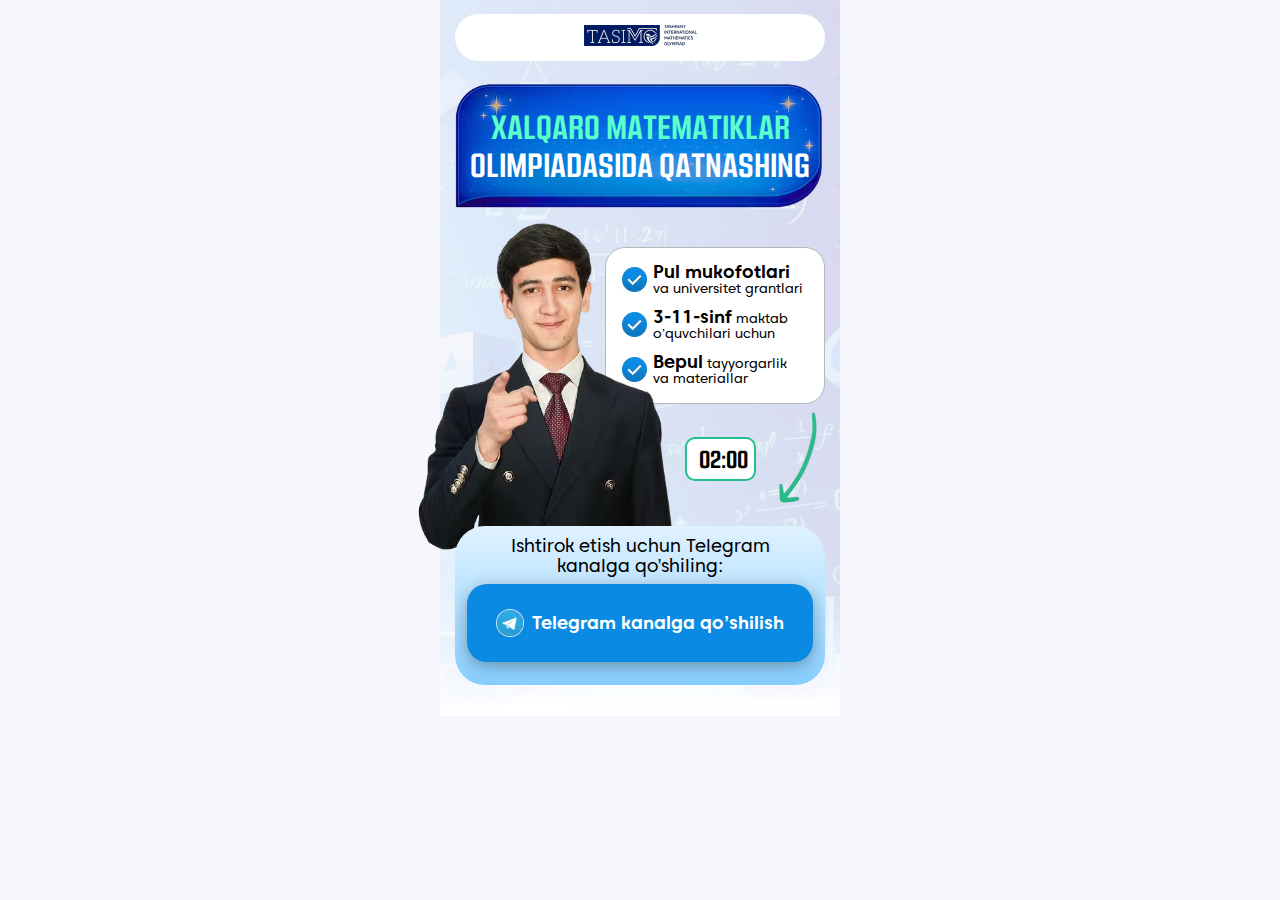
<file: index.html>
<!DOCTYPE html>
<html lang="uz">

<head>
    <meta charset="UTF-8">
    <meta name="viewport" content="width=device-width, initial-scale=1.0">
    <title>Tasimo</title>
    <style>
        * {margin: 0;padding: 0;box-sizing: border-box;}body, html {overflow-x: hidden;}body {background-color: #F7F6FC;}.wrapper {background-image: url(./images/bg.avif);background-repeat: no-repeat;background-size: cover;background-position: center;max-width: 400px;margin: 0 auto;}.header {padding-top: 14px;padding-bottom: 10px;}.header__box {display: flex;align-items: center;justify-content: center;background-color: white;padding: 11px 15px;border-radius: 100px;}.header__menu {cursor: pointer;}.container {max-width: 390px;margin: 0 auto;padding: 0 10px;position: relative;}.hero {padding-top: 11px;padding-bottom: 31px;}.hero__titleBox {background-image: url(./images/titleBg.avif);background-repeat: no-repeat;background-size: contain;background-position: center;margin-bottom: 10px;padding: 26px 0;max-width: 426px;width: 100%;}.hero__title {font-family: Kuunari, sans-serif;font-weight: 700;font-size: clamp(24px, 8vw, 33px);line-height: 114%;text-align: center;text-transform: uppercase;color: white;}.hero__title span {color: #5BFFCC;}.hero__images {max-width: clamp(235px, 73vw, 269px);width: 100%;height: auto;position: relative;z-index: 2;margin-left: -40px;}.hero_nav {background-color: white;border: 1px solid #B7B7B7;border-radius: 20px;padding: 15px 17px 17px 16px;max-width: clamp(180px, 56vw, 220px);width: 100%;display: flex;flex-direction: column;gap: 12px;position: absolute;top: 165px;left: 160px;}.hero__item {display: flex;align-items: center;gap: 6px;}.hero__item p {font-family: Caros, sans-serif;font-weight: 400;font-size: clamp(10.5px, 3.4vw, 13.5px);line-height: 110%;}.hero__item p span {font-family: Caros, sans-serif;font-weight: 600;font-size: clamp(16px, 5vw, 18px);line-height: 100%;}.timer {background-color: white;border-radius: 10px;border: 2px solid #21BF8E;max-width: 71px;width: 100%;font-family: Kuunari, sans-serif;font-weight: 700;font-size: 24px;line-height: 110%;text-align: center;padding: 7px 12px;}.hero__timers {display: flex;align-items: center;position: absolute;top: 330px;left: 240px;}.hero__info {background: linear-gradient(180deg, #E0F2FF 0%, #86CEFF 100%);border-radius: 30px;max-width: 390px;width: 100%;padding: 10px 12px 23px 12px;display: flex;flex-direction: column;align-items: center;justify-content: center;gap: 8px;margin-top: -100px;position: relative;z-index: 3;}.hero__info__title {font-family: Caros, sans-serif;font-weight: 500;font-size: 18px;line-height: 110%;text-align: center;}.hero__btn {max-width: 366px;width: 100%;border-radius: 20px;background-color: #0A8AE2;box-shadow: 0px 4px 0px 0px #0773BD;box-shadow: 0px 4px 15px 0px #0000004D;border: none;cursor: pointer;text-decoration: none;display: flex;align-items: center;justify-content: center;gap: 8px;padding: 25px 0;font-family: Caros, sans-serif;font-weight: 600;font-size: clamp(16px, 5vw, 18px);line-height: 27.9px;color: white;}@media (max-width:370px) {.hero_nav {top: 140px;left: 137px;padding: 13px;}.hero__images {margin-left: -35px;}.hero__timers {top: 280px;left: 200px;}.timer {font-size: 23px;padding: 5px 10px;}.hero__arrow {margin-left: -10px;}.hero__info {padding: 10px 12px 15px 12px;}}
    </style>
    <link rel="stylesheet" href="./css/main.css" media="print" onload="this.media='all'" />
    <noscript>
        <link rel="stylesheet" href="./css/main.css" />
    </noscript>
</head>

<body>
    <main>
        <div class="wrapper">
            <header class="header">
                <div class="header__container container">
                    <div class="header__box">
                        <a class="header__link" href="#">
                            <img src="./images/logo.avif" loading="lazy" decoding="async" width="113" height="21"
                                alt="logo">
                        </a>
                    </div>
                </div>
            </header>


            <section class="hero">
                <div class="hero__container container">
                    <div class="hero__box">
                        <div class="hero__titleBox">
                            <h1 class="hero__title"><span>xalqaro matematiklar</span> <br>
                                olimpiadasida qatnashing</h1>
                        </div>

                        <img class="hero__images" src="./images/speaker.avif" loading="lazy" decoding="async"
                            width="269" height="403" alt="speaker">

                        <ul class="hero_nav">
                            <li class="hero__item">
                                <img src="./images/tick.avif" loading="lazy" decoding="async" width="25" height="25"
                                    alt="tick">
                                <p><span>Pul mukofotlari</span> <br>
                                    va universitet grantlari</p>
                            </li>
                            <li class="hero__item">
                                <img src="./images/tick.avif" loading="lazy" decoding="async" width="25" height="25"
                                    alt="tick">
                                <p><span>3-11-sinf</span> maktab <br>
                                    o’quvchilari uchun</p>
                            </li>
                            <li class="hero__item">
                                <img src="./images/tick.avif" loading="lazy" decoding="async" width="25" height="25"
                                    alt="tick">
                                <p><span>Bepul</span> tayyorgarlik <br>
                                    va materiallar</p>
                            </li>
                        </ul>

                        <div class="hero__timers">
                            <div class="timer" id="timer">2:00</div>
                            <img class="hero__arrow" src="./images/arrow.avif" loading="lazy" decoding="async"
                                alt="arrow">
                        </div>
                    </div>

                    <div class="hero__info">
                        <h2 class="hero__info__title">Ishtirok etish uchun Telegram <br> kanalga qo’shiling:</h2>
                        <a class="hero__btn" href="./thankYou.html">
                            <img src="./images/telegram.avif" loading="lazy" decoding="async" width="28" height="28"
                                alt="telegram icon">
                            Telegram kanalga qo’shilish
                        </a>
                    </div>
                </div>
            </section>
        </div>
    </main>

    <script defer src="./js/phoneFormatter.js"></script>
    <script defer src="./js/app.js"></script>
</body>

</html>
</file>
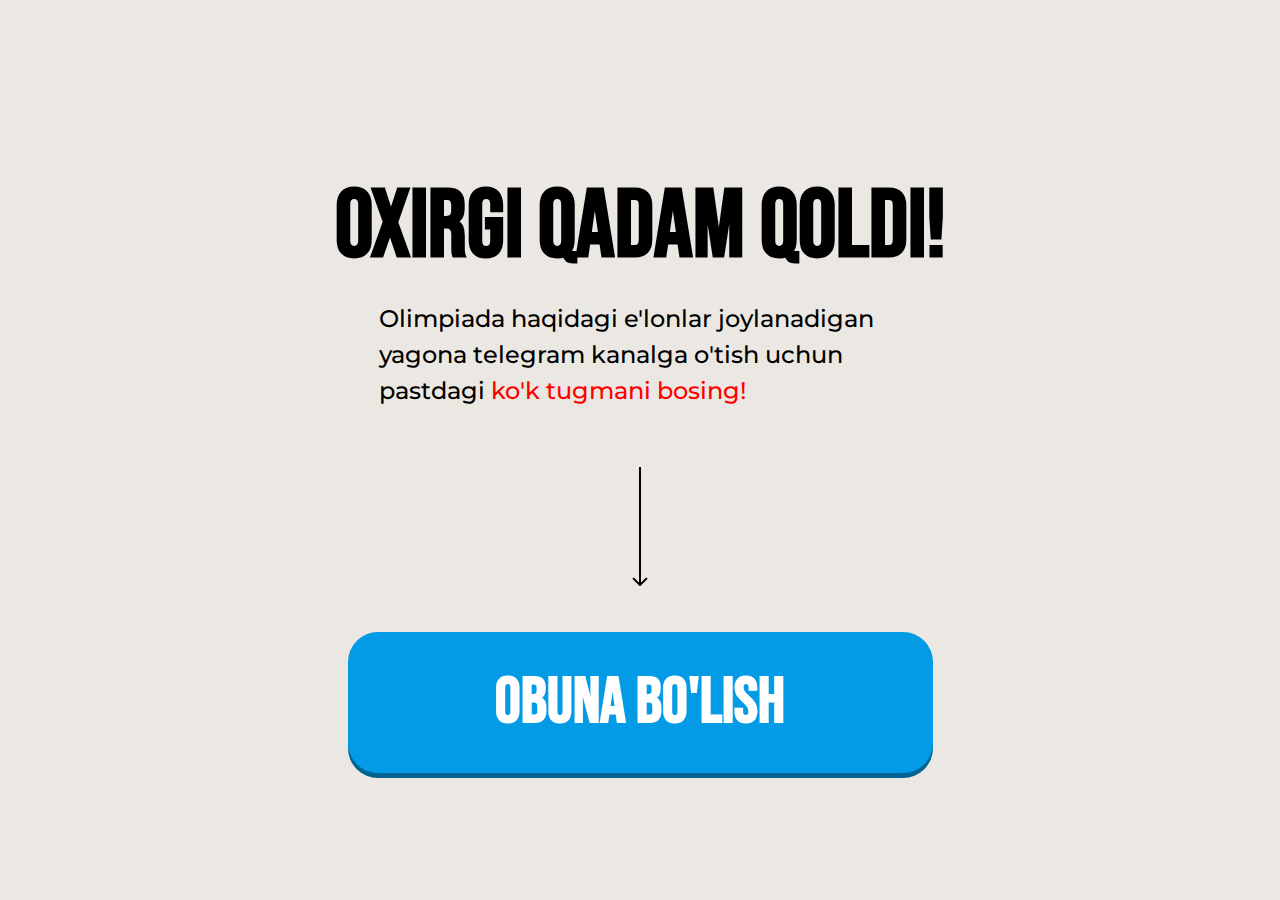
<file: tasimoo/thankYou.html>
<!DOCTYPE html>
<html lang="uz">
<head>
  <meta charset="UTF-8" />
  <meta name="viewport" content="width=device-width, initial-scale=1.0" />
  <title>Obuna Bo'lish</title>
  <style>* {margin: 0;padding: 0;box-sizing: border-box;}.header {padding-top: 0px;padding-bottom: 0px;background-color: #ebe8e3;min-height: 100vh;padding-top: 180px;}.header-container {margin-left: auto;margin-right: auto;max-width: 671px;width: 100%;display: flex;background-repeat: no-repeat;padding-left: 20px;padding-right: 20px;}.hero-left {max-width: 903px;width: 100%;display: flex;flex-direction: column;align-items: center;}.hero-title {font-family: "Bebas Neue", sans-serif;font-weight: 700;font-size: 96px;line-height: 100%;letter-spacing: 0%;text-align: center;margin-bottom: 25px;text-transform: uppercase;max-width: 622px;}.hero-text {font-family: "Montserrat", sans-serif;font-weight: 500;font-size: clamp(14px, 4vw, 24px);line-height: 150%;letter-spacing: 0%;margin-bottom: 58px;max-width: 522px;}.hero-text>span {color: #ff0000;}.hero-btn-box {max-width: 585px;width: 100%;}.hero-img {text-align: center;align-items: center;justify-content: center;margin-bottom: 46px;display: flex;margin-left: auto;margin-right: auto;}.hero-btn {display: flex;align-items: center;justify-content: center;font-family: "Bebas Neue", sans-serif;font-weight: 700;font-size: 64px;line-height: 100%;text-align: center;padding: 39px 0px 38px 0px;background-color: #039BE5; box-shadow: 0px 5px 0px 0px #006393;color: white;border-radius: 30px;max-width: 585px;width: 100%;border: none;text-transform: uppercase;margin-bottom: 42px;text-decoration: none;max-height: 142px;}.hero-box {padding: 0 35px 0 20px;border-radius: 10px;border: 1px solid #bcbcbc;background-color: #fff;max-width: 585px;width: 100%;display: flex;align-items: center;gap: 12px;}.hero-box-text {font-family: "Montserrat", sans-serif;font-weight: 600;font-size: 16px;line-height: 100%;letter-spacing: 0%;}.img {display: none;}.hero-box-img {width: 70px;min-height: 70px;}@media (max-width: 500px) {.header {padding-top: 30%;padding-bottom: 0px;background-image: none;}.hero-left {display: block;}.header-container {margin-left: auto;margin-right: auto;text-align: center;padding-left: 10px;padding-right: 10px;}.hero-title {font-weight: 700;font-size: 40px;line-height: 100%;letter-spacing: 0%;text-align: center;margin-bottom: 5px;}.hero-img {margin-bottom: 24px;height: 69px;}.hero-btn {font-weight: 700;font-size: 32px;line-height: 100%;letter-spacing: 0%;text-align: center;padding: 23px 0px 20px 0px;border-radius: 30px;max-width: 345px;width: 100%;margin-left: auto;margin-right: auto;margin-bottom: 25px;}.hero-box {padding: 5px 10px 10px 9px;border-radius: 10px;text-align: left;max-width: 372px;margin-left: auto;margin-right: auto;}.hero-box-img {max-width: 41px;width: 41px;min-width: 41px;height: auto;object-fit: contain;min-height: 40px;}.hero-box-text {font-weight: 600;font-size: 11px;line-height: 130%;letter-spacing: 0%;padding-top: 3px;padding-bottom: 2px;}.img {display: flex;max-width: 632px;width: 100%;margin-left: auto;margin-right: auto;width: 100%;object-fit: cover;height: auto;}}.footer {padding-top: 25px;padding-bottom: 25px;background-color: black;}.footer__container {display: flex;align-items: center;justify-content: center;}.footer__link {color: white;font-size: 16px;font-weight: 400;font-family: sans-serif;text-decoration: none;b {font-weight: 700;text-decoration: underline;}}</style>
  <link rel="preload" href="https://fonts.googleapis.com/css2?family=Bebas+Neue" as="style" />
  <link rel="preload" href="https://fonts.googleapis.com/css2?family=Montserrat:wght@500;600;700" as="style" />
  <link href="https://fonts.googleapis.com/css2?family=Bebas+Neue&family=Montserrat:wght@500;600;700&display=swap"
    rel="stylesheet" />
</head>

<body>
  <main>
  <section class="header">
    <div class="header-container">
      <div class="hero-left">
        <h2 class="hero-title">oxirgi qadam qoldi!</h2>
        <p class="hero-text">
        Olimpiada haqidagi e'lonlar joylanadigan yagona telegram kanalga o'tish uchun pastdagi <span>ko'k tugmani bosing!</span>
        </p>
        <div class="hero-btn-box">
          <img class="hero-img" src="./images/strelka.svg" alt="Arrow icon" />
          <a href="https://t.me/+YP3KjtUT2Cs3Y2Fi" class="hero-btn thankYouBtn">obuna bo'lish</a>
        </div>
      </div>
    </div>
  </section>
</main>
</body>

</html>
</file>
<file: css/main.css>
@font-face {font-family: Kuunari;src: url(../font/kuunari-bold-subset.v2.woff2);font-display: swap;}@font-face {font-family: Caros;src: url(../font/Caros-Bold.subset-AZa-z-0-9-punct3.woff2);font-weight: 700;font-display: swap;}@font-face {font-family: Caros;src: url(../font/Caros-Regular.subset-AZa-z-0-9-punct3.woff2);font-weight: 400;font-display: swap;}
</file>
